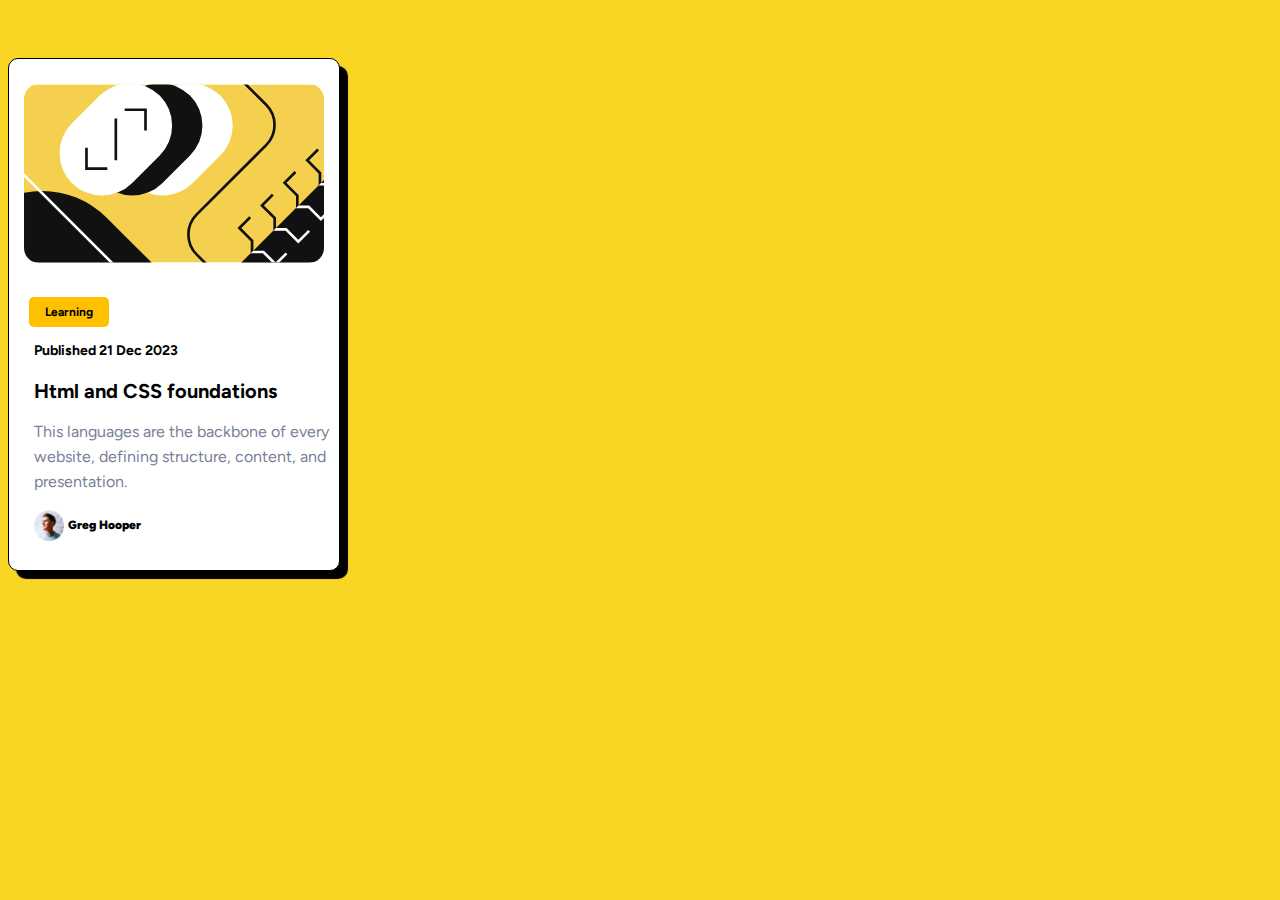
<file: index.html>
<!DOCTYPE html>
<html lang="en">
    <head>
        <meta charset="Utf-8">
        <link rel="preconnect" href="https://fonts.googleapis.com">
<link rel="preconnect" href="https://fonts.gstatic.com" crossorigin>
<link href="https://fonts.googleapis.com/css2?family=Figtree:ital,wght@0,300..900;1,300..900&family=Inter:wght@100..900&display=swap" rel="stylesheet">
         <meta name="viewport" content="width=device-width scale=1.0">
         <link href="blog-preview-styles.css" rel="stylesheet" type="text/css">
    </head>
    <body>
        <div class="container">
            <div class="image">
                <img class="illustration" src="illustration-article.svg">
            </div>
            <div class="button">
                Learning
            </div>
            <div class="date">
                Published 21 Dec 2023
            </div>
            <div class="heading">Html and CSS foundations</div>
            <div paragraph>
                <p>This languages are the backbone of every website, defining structure, content, and presentation.</p>
                <div class="profile-container">
                    <img class="profile-image"src="image-avatar.webp">
                  <div class="name">Greg Hooper</div> 
                </div>
            </div>
            
            
        </div>
    </body>
</html>
</file>
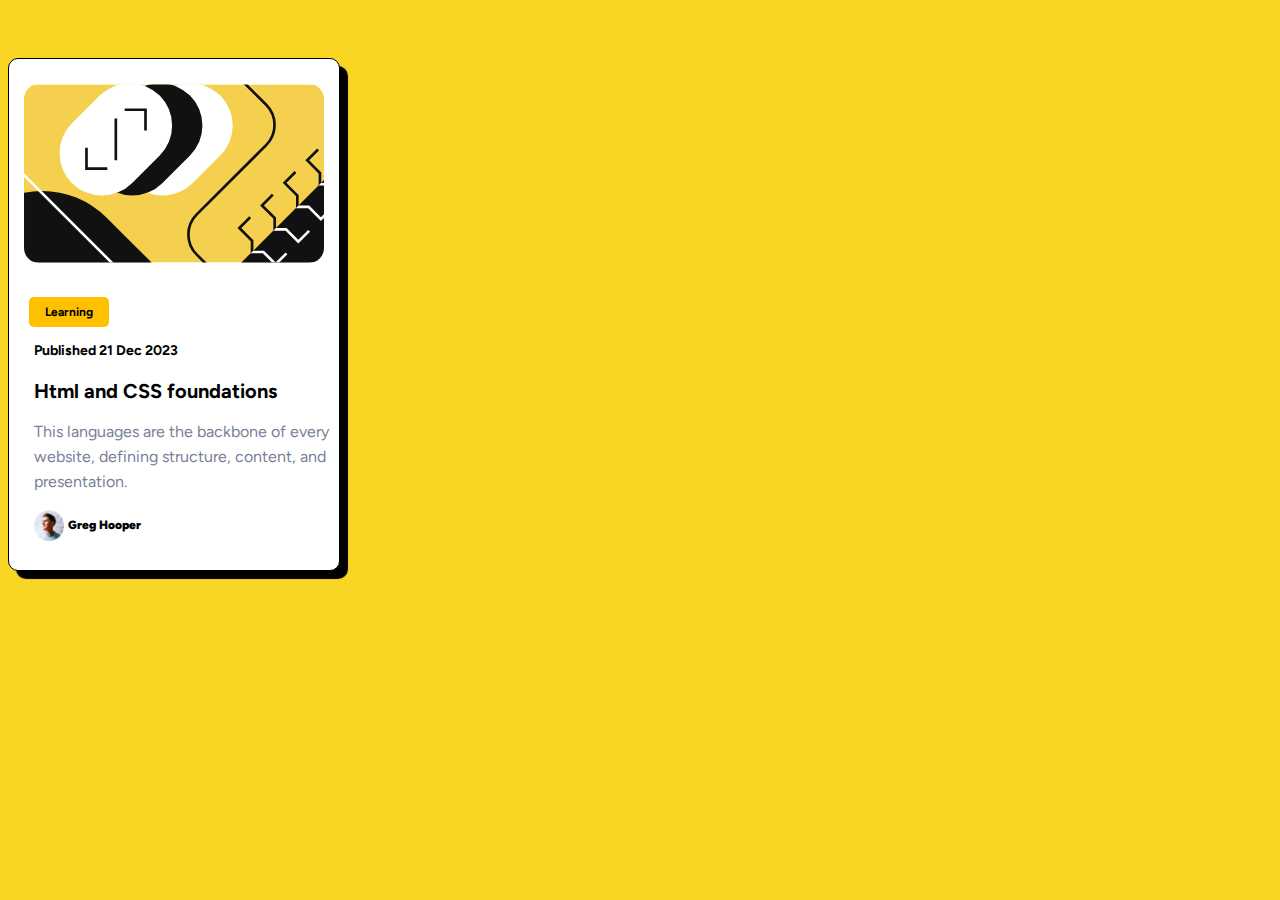
<file: blog-preview-card.html>
<!DOCTYPE html>
<html lang="en">
    <head>
        <meta charset="Utf-8">
        <link rel="preconnect" href="https://fonts.googleapis.com">
<link rel="preconnect" href="https://fonts.gstatic.com" crossorigin>
<link href="https://fonts.googleapis.com/css2?family=Figtree:ital,wght@0,300..900;1,300..900&family=Inter:wght@100..900&display=swap" rel="stylesheet">
         <meta name="viewport" content="width=device-width scale=1.0">
         <link href="blog-preview-styles.css" rel="stylesheet" type="text/css">
    </head>
    <body>
        <div class="container">
            <div class="image">
                <img class="illustration" src="illustration-article.svg">
            </div>
            <div class="button">
                Learning
            </div>
            <div class="date">
                Published 21 Dec 2023
            </div>
            <div class="heading">Html and CSS foundations</div>
            <div paragraph>
                <p>This languages are the backbone of every website, defining structure, content, and presentation.</p>
                <div class="profile-container">
                    <img class="profile-image"src="image-avatar.webp">
                  <div class="name">Greg Hooper</div> 
                </div>
            </div>
            
            
        </div>
    </body>
</html>
</file>
<file: blog-preview-styles.css>
body{
                 background-color:#F9D623;
                 font-family: Figtree;
             }
             .container{
                 border:1px solid black;
                 border-radius: 10px;
                 background-color: white;
                 margin-top: 50px;
                 box-shadow: 8px 8px 0.8px ;
                 margin-right:auto;
                 display: inline-block;
                 margin-left: auto;
              .container:hover{
                  box-shadow:10px 10px 0.8px;
              }

                 
                 
             }
             .illustration {
                 width:300px;
                 margin-left: auto;
                 margin-right: auto;
                 border-radius: 15px;
             }
             .image{
                 margin-left: auto;
                 margin-right: auto;
                 margin-top: 25px;
                 margin-bottom: 10px;
                 padding-left: 15px;
                 padding-right: 15px;
                 
             }
             .button{
                 border-style: none;
                 padding: 8px 16px 8px 16px ;
                 background-color: #FFC000;
                 display:inline-block;
                 margin-top:20px;
                 border-radius: 5px;
                 margin-left:20px;
                 margin-bottom: 15px;
                 font-weight: bold;
                 font-size: 12px;
                 justify-content: center;
                 align-items: center;
                 font-family: Figtree;
                 
             }
             .date{
                 font-weight: bold;
                 font-size: 14px;
                 margin-left: 25px;
                 margin-bottom: 20px;
                 font-family: Figtree;
                 
             }
             .heading{
                 font-size:20px;
                 font-weight:bold;
                 margin-left: 25px;
                 font-family: Figtree;
             }
             p{
                 color:#788099;
                 width: 300px;
                 line-height: 25px;
                 margin-left: 25px;
                 font-family: Figtree;
             }
             .name{
                 vertical-align: top;
                 margin-top: 8px;
                 display: inline-block;
                 font-weight: 1000;
                 font-size: 12px;
                 font-family: Figtree;
             }
             .profile-image{
                 width: 30px;
             }
             .profile-container{
                 margin-left: 25px;
                 margin-bottom: 25px;
             }
</file>
